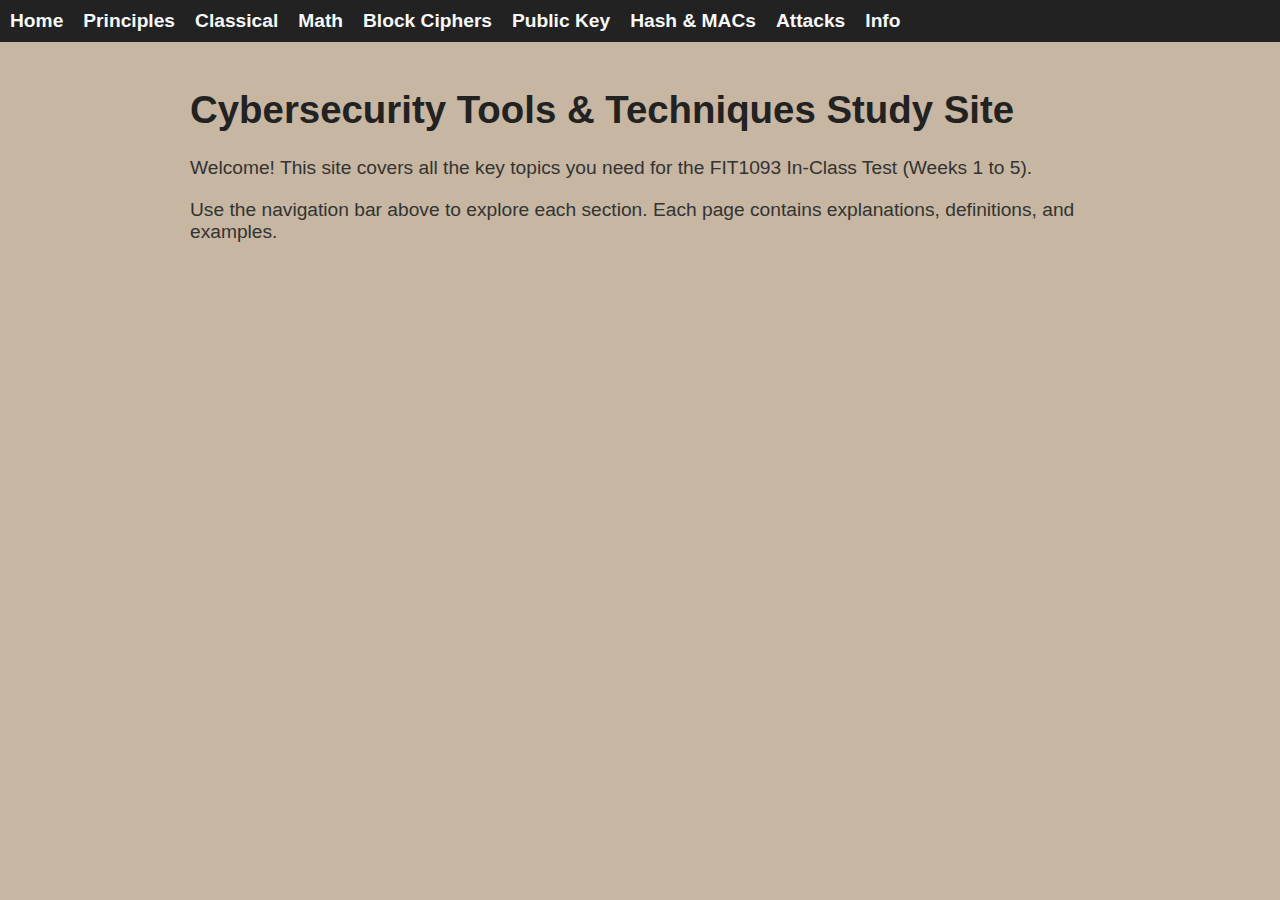
<file: index.html>
<!DOCTYPE html>
<html lang="en">
<head>
  <meta charset="UTF-8">
  <title>Cybersecurity Study Guide</title>
  <link rel="stylesheet" href="style.css">
</head>
<body>
  <nav>
    <ul>
      <li><a href="index.html">Home</a></li>
      <li><a href="1-principles.html">Principles</a></li>
      <li><a href="2-classical.html">Classical</a></li>
      <li><a href="3-math.html">Math</a></li>
      <li><a href="4-block.html">Block Ciphers</a></li>
      <li><a href="5-publickey.html">Public Key</a></li>
      <li><a href="6-hash.html">Hash & MACs</a></li>
      <li><a href="7-attacks.html">Attacks</a></li>
      <li><a href="info.html">Info</a></li>
    </ul>
  </nav>
  <div class="container">
    <h1>Cybersecurity Tools & Techniques Study Site</h1>
    <p>Welcome! This site covers all the key topics you need for the FIT1093 In-Class Test (Weeks 1 to 5).</p>
    <p>Use the navigation bar above to explore each section. Each page contains explanations, definitions, and examples.</p>
  </div>
</body>
</html>
</file>
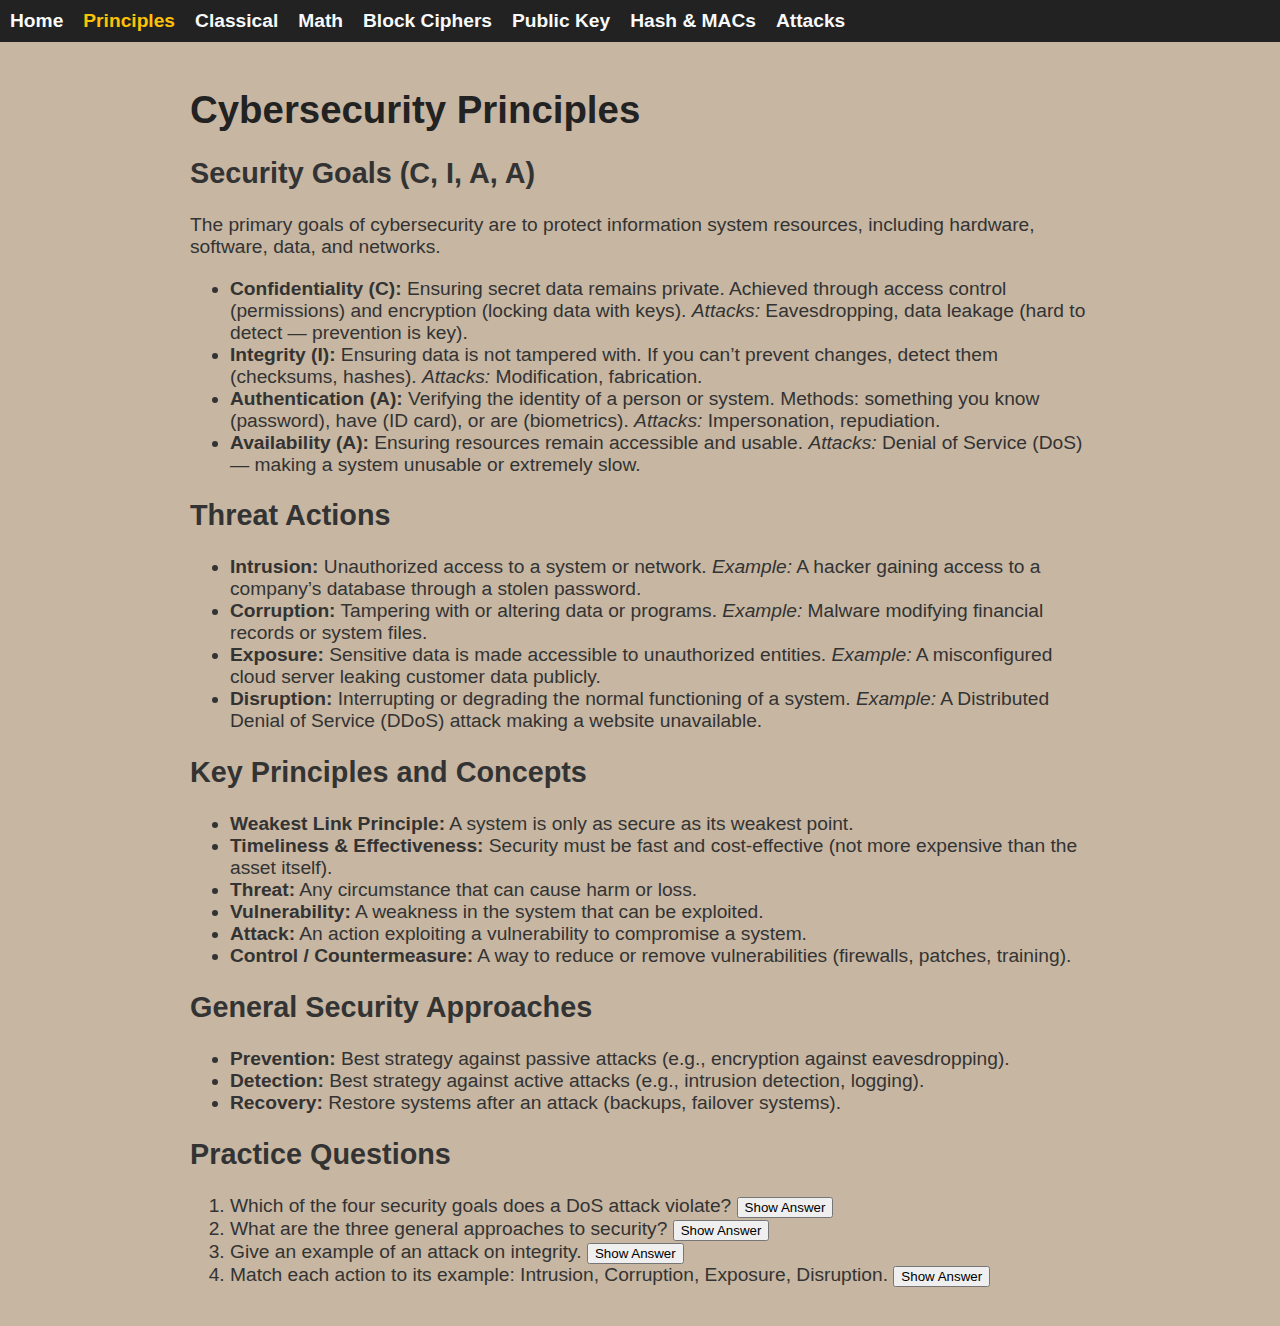
<file: 1-principles.html>
<!DOCTYPE html>
<html lang="en">
<head>
  <meta charset="UTF-8">
  <title>Cybersecurity Principles</title>
  <link rel="stylesheet" href="style.css">
</head>
<body>
  <nav>
    <ul>
      <li><a href="index.html">Home</a></li>
      <li><a href="1-principles.html">Principles</a></li>
      <li><a href="2-classical.html">Classical</a></li>
      <li><a href="3-math.html">Math</a></li>
      <li><a href="4-block.html">Block Ciphers</a></li>
      <li><a href="5-publickey.html">Public Key</a></li>
      <li><a href="6-hash.html">Hash & MACs</a></li>
      <li><a href="7-attacks.html">Attacks</a></li>
    </ul>
  </nav>

  <div class="container">
    <h1>Cybersecurity Principles</h1>

    <h2>Security Goals (C, I, A, A)</h2>
    <p>The primary goals of cybersecurity are to protect information system resources, including hardware, software, data, and networks.</p>
    <ul>
      <li><b>Confidentiality (C):</b> Ensuring secret data remains private.  
        Achieved through access control (permissions) and encryption (locking data with keys).  
        <i>Attacks:</i> Eavesdropping, data leakage (hard to detect — prevention is key).</li>
      <li><b>Integrity (I):</b> Ensuring data is not tampered with.  
        If you can’t prevent changes, detect them (checksums, hashes).  
        <i>Attacks:</i> Modification, fabrication.</li>
      <li><b>Authentication (A):</b> Verifying the identity of a person or system.  
        Methods: something you know (password), have (ID card), or are (biometrics).  
        <i>Attacks:</i> Impersonation, repudiation.</li>
      <li><b>Availability (A):</b> Ensuring resources remain accessible and usable.  
        <i>Attacks:</i> Denial of Service (DoS) — making a system unusable or extremely slow.</li>
    </ul>

    <h2>Threat Actions</h2>
    <ul>
      <li><b>Intrusion:</b> Unauthorized access to a system or network.  
        <i>Example:</i> A hacker gaining access to a company’s database through a stolen password.</li>
      <li><b>Corruption:</b> Tampering with or altering data or programs.  
        <i>Example:</i> Malware modifying financial records or system files.</li>
      <li><b>Exposure:</b> Sensitive data is made accessible to unauthorized entities.  
        <i>Example:</i> A misconfigured cloud server leaking customer data publicly.</li>
      <li><b>Disruption:</b> Interrupting or degrading the normal functioning of a system.  
        <i>Example:</i> A Distributed Denial of Service (DDoS) attack making a website unavailable.</li>
    </ul>

    <h2>Key Principles and Concepts</h2>
    <ul>
      <li><b>Weakest Link Principle:</b> A system is only as secure as its weakest point.</li>
      <li><b>Timeliness & Effectiveness:</b> Security must be fast and cost-effective (not more expensive than the asset itself).</li>
      <li><b>Threat:</b> Any circumstance that can cause harm or loss.</li>
      <li><b>Vulnerability:</b> A weakness in the system that can be exploited.</li>
      <li><b>Attack:</b> An action exploiting a vulnerability to compromise a system.</li>
      <li><b>Control / Countermeasure:</b> A way to reduce or remove vulnerabilities (firewalls, patches, training).</li>
    </ul>

    <h2>General Security Approaches</h2>
    <ul>
      <li><b>Prevention:</b> Best strategy against passive attacks (e.g., encryption against eavesdropping).</li>
      <li><b>Detection:</b> Best strategy against active attacks (e.g., intrusion detection, logging).</li>
      <li><b>Recovery:</b> Restore systems after an attack (backups, failover systems).</li>
    </ul>

    <h2>Practice Questions</h2>
    <ol>
      <li>
        Which of the four security goals does a DoS attack violate?
        <button class="toggle-answer">Show Answer</button>
        <div class="answer" style="display:none;">Availability.</div>
      </li>
      <li>
        What are the three general approaches to security?
        <button class="toggle-answer">Show Answer</button>
        <div class="answer" style="display:none;">Prevention, Detection, Recovery.</div>
      </li>
      <li>
        Give an example of an attack on integrity.
        <button class="toggle-answer">Show Answer</button>
        <div class="answer" style="display:none;">Data modification or fabrication, e.g., altering a financial transaction.</div>
      </li>
      <li>
        Match each action to its example:  
        Intrusion, Corruption, Exposure, Disruption.  
        <button class="toggle-answer">Show Answer</button>
        <div class="answer" style="display:none;">
          Intrusion → hacker breaks into a database.  
          Corruption → malware alters records.  
          Exposure → leaked cloud storage.  
          Disruption → DDoS attack.
        </div>
      </li>
    </ol>
  </div>

  <script src="script.js"></script>
</body>
</html>
</file>
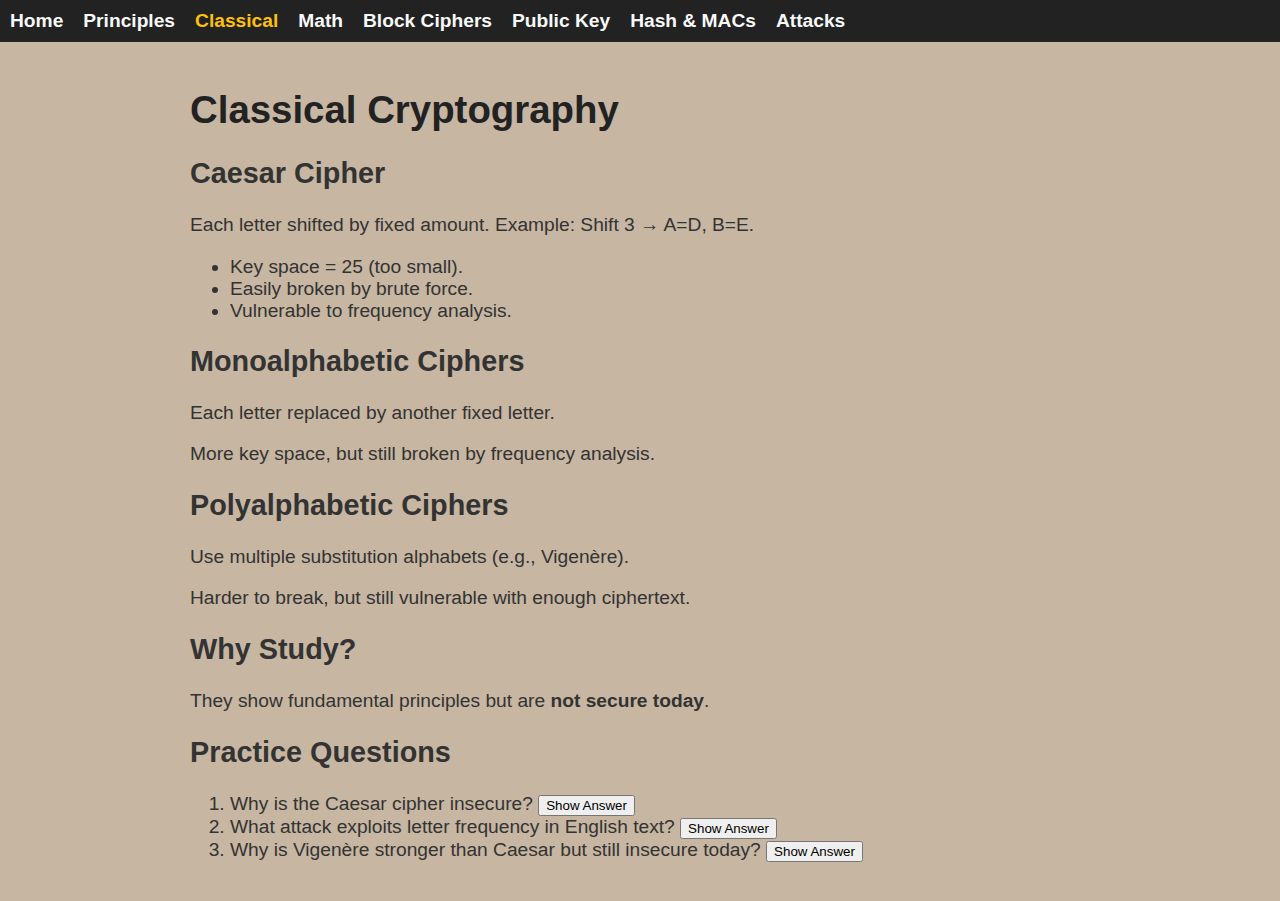
<file: 2-classical.html>
<!DOCTYPE html>
<html lang="en">
<head>
  <meta charset="UTF-8">
  <title>Classical Cryptography</title>
  <link rel="stylesheet" href="style.css">
</head>
<body>
  <nav> 
    <ul>
      <li><a href="index.html">Home</a></li>
      <li><a href="1-principles.html">Principles</a></li>
      <li><a href="2-classical.html">Classical</a></li>
      <li><a href="3-math.html">Math</a></li>
      <li><a href="4-block.html">Block Ciphers</a></li>
      <li><a href="5-publickey.html">Public Key</a></li>
      <li><a href="6-hash.html">Hash & MACs</a></li>
      <li><a href="7-attacks.html">Attacks</a></li>
    </ul>
 </nav>
  <div class="container">
    <h1>Classical Cryptography</h1>

    <h2>Caesar Cipher</h2>
    <p>Each letter shifted by fixed amount. Example: Shift 3 → A=D, B=E.</p>
    <ul>
      <li>Key space = 25 (too small).</li>
      <li>Easily broken by brute force.</li>
      <li>Vulnerable to frequency analysis.</li>
    </ul>

    <h2>Monoalphabetic Ciphers</h2>
    <p>Each letter replaced by another fixed letter.</p>
    <p>More key space, but still broken by frequency analysis.</p>

    <h2>Polyalphabetic Ciphers</h2>
    <p>Use multiple substitution alphabets (e.g., Vigenère).</p>
    <p>Harder to break, but still vulnerable with enough ciphertext.</p>

    <h2>Why Study?</h2>
    <p>They show fundamental principles but are <b>not secure today</b>.</p>
    <h2>Practice Questions</h2>
<ol>
  <li>
    Why is the Caesar cipher insecure?
    <button class="toggle-answer">Show Answer</button>
    <div class="answer" style="display:none;">Tiny key space (25 shifts), trivially brute-forced.</div>
  </li>
  <li>
    What attack exploits letter frequency in English text?
    <button class="toggle-answer">Show Answer</button>
    <div class="answer" style="display:none;">Frequency analysis.</div>
  </li>
  <li>
    Why is Vigenère stronger than Caesar but still insecure today?
    <button class="toggle-answer">Show Answer</button>
    <div class="answer" style="display:none;">Multiple alphabets resist simple frequency analysis, but long ciphertexts allow Kasiski/Index-of-Coincidence attacks.</div>
  </li>
</ol>

  </div>
  <script src="script.js"></script>
</body>
</html>
</file>
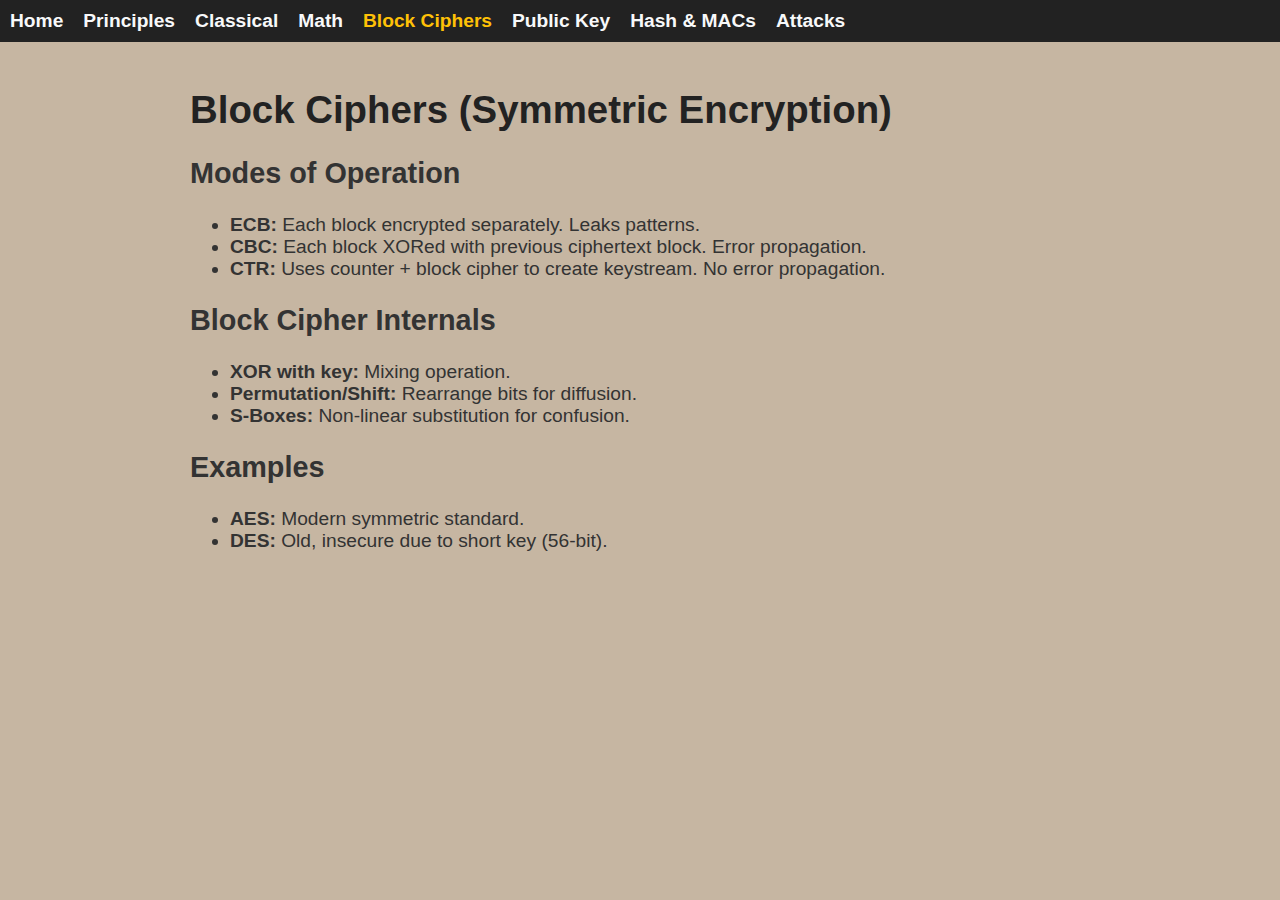
<file: 4-block.html>
<!DOCTYPE html>
<html lang="en">
<head>
  <meta charset="UTF-8">
  <title>Block Ciphers</title>
  <link rel="stylesheet" href="style.css">
</head>
<body>
  <nav>
    <ul>
      <li><a href="index.html">Home</a></li>
      <li><a href="1-principles.html">Principles</a></li>
      <li><a href="2-classical.html">Classical</a></li>
      <li><a href="3-math.html">Math</a></li>
      <li><a href="4-block.html">Block Ciphers</a></li>
      <li><a href="5-publickey.html">Public Key</a></li>
      <li><a href="6-hash.html">Hash & MACs</a></li>
      <li><a href="7-attacks.html">Attacks</a></li>
    </ul>
  </nav>
  <div class="container">
    <h1>Block Ciphers (Symmetric Encryption)</h1>

    <h2>Modes of Operation</h2>
    <ul>
      <li><b>ECB:</b> Each block encrypted separately. Leaks patterns.</li>
      <li><b>CBC:</b> Each block XORed with previous ciphertext block. Error propagation.</li>
      <li><b>CTR:</b> Uses counter + block cipher to create keystream. No error propagation.</li>
    </ul>

    <h2>Block Cipher Internals</h2>
    <ul>
      <li><b>XOR with key:</b> Mixing operation.</li>
      <li><b>Permutation/Shift:</b> Rearrange bits for diffusion.</li>
      <li><b>S-Boxes:</b> Non-linear substitution for confusion.</li>
    </ul>

    <h2>Examples</h2>
    <ul>
      <li><b>AES:</b> Modern symmetric standard.</li>
      <li><b>DES:</b> Old, insecure due to short key (56-bit).</li>
    </ul>
  </div>
  <script src="script.js"></script>
</body>
</html>
</file>
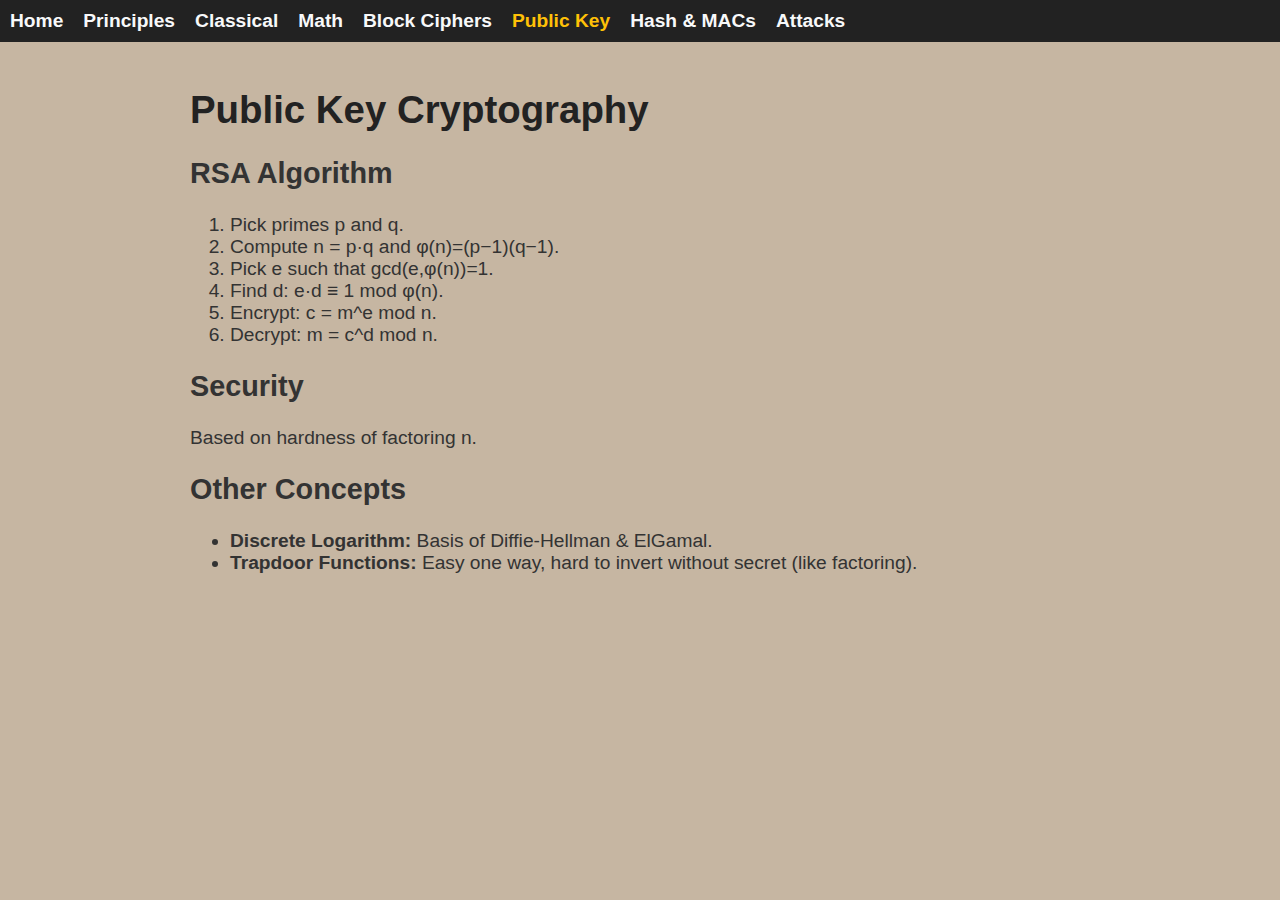
<file: 5-publickey.html>
<!DOCTYPE html>
<html lang="en">
<head>
  <meta charset="UTF-8">
  <title>Public Key Cryptography</title>
  <link rel="stylesheet" href="style.css">
</head>
<body>
  <nav>
    <ul>
      <li><a href="index.html">Home</a></li>
      <li><a href="1-principles.html">Principles</a></li>
      <li><a href="2-classical.html">Classical</a></li>
      <li><a href="3-math.html">Math</a></li>
      <li><a href="4-block.html">Block Ciphers</a></li>
      <li><a href="5-publickey.html">Public Key</a></li>
      <li><a href="6-hash.html">Hash & MACs</a></li>
      <li><a href="7-attacks.html">Attacks</a></li>
    </ul>
  </nav>
  <div class="container">
    <h1>Public Key Cryptography</h1>

    <h2>RSA Algorithm</h2>
    <ol>
      <li>Pick primes p and q.</li>
      <li>Compute n = p·q and φ(n)=(p−1)(q−1).</li>
      <li>Pick e such that gcd(e,φ(n))=1.</li>
      <li>Find d: e·d ≡ 1 mod φ(n).</li>
      <li>Encrypt: c = m^e mod n.</li>
      <li>Decrypt: m = c^d mod n.</li>
    </ol>

    <h2>Security</h2>
    <p>Based on hardness of factoring n.</p>

    <h2>Other Concepts</h2>
    <ul>
      <li><b>Discrete Logarithm:</b> Basis of Diffie-Hellman & ElGamal.</li>
      <li><b>Trapdoor Functions:</b> Easy one way, hard to invert without secret (like factoring).</li>
    </ul>
  </div>
  <script src="script.js"></script>
</body>
</html>
</file>
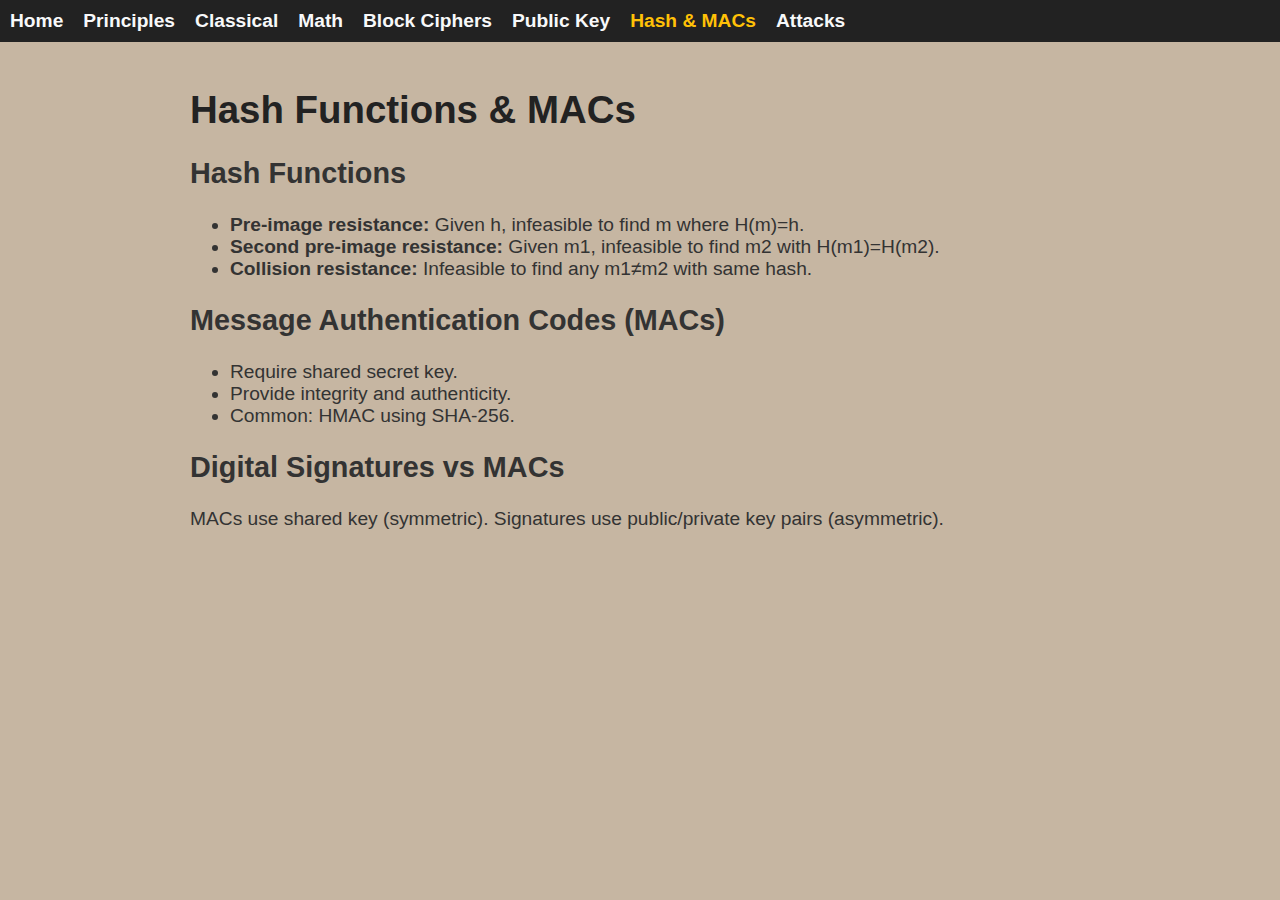
<file: 6-hash.html>
<!DOCTYPE html>
<html lang="en">
<head>
  <meta charset="UTF-8">
  <title>Hash Functions & MACs</title>
  <link rel="stylesheet" href="style.css">
</head>
<body>
  <nav>
    <ul>
      <li><a href="index.html">Home</a></li>
      <li><a href="1-principles.html">Principles</a></li>
      <li><a href="2-classical.html">Classical</a></li>
      <li><a href="3-math.html">Math</a></li>
      <li><a href="4-block.html">Block Ciphers</a></li>
      <li><a href="5-publickey.html">Public Key</a></li>
      <li><a href="6-hash.html">Hash & MACs</a></li>
      <li><a href="7-attacks.html">Attacks</a></li>
    </ul>
  </nav>
  <div class="container">
    <h1>Hash Functions & MACs</h1>

    <h2>Hash Functions</h2>
    <ul>
      <li><b>Pre-image resistance:</b> Given h, infeasible to find m where H(m)=h.</li>
      <li><b>Second pre-image resistance:</b> Given m1, infeasible to find m2 with H(m1)=H(m2).</li>
      <li><b>Collision resistance:</b> Infeasible to find any m1≠m2 with same hash.</li>
    </ul>

    <h2>Message Authentication Codes (MACs)</h2>
    <ul>
      <li>Require shared secret key.</li>
      <li>Provide integrity and authenticity.</li>
      <li>Common: HMAC using SHA-256.</li>
    </ul>

    <h2>Digital Signatures vs MACs</h2>
    <p>MACs use shared key (symmetric).  
       Signatures use public/private key pairs (asymmetric).</p>
  </div>
  <script src="script.js"></script>
</body>
</html>
</file>
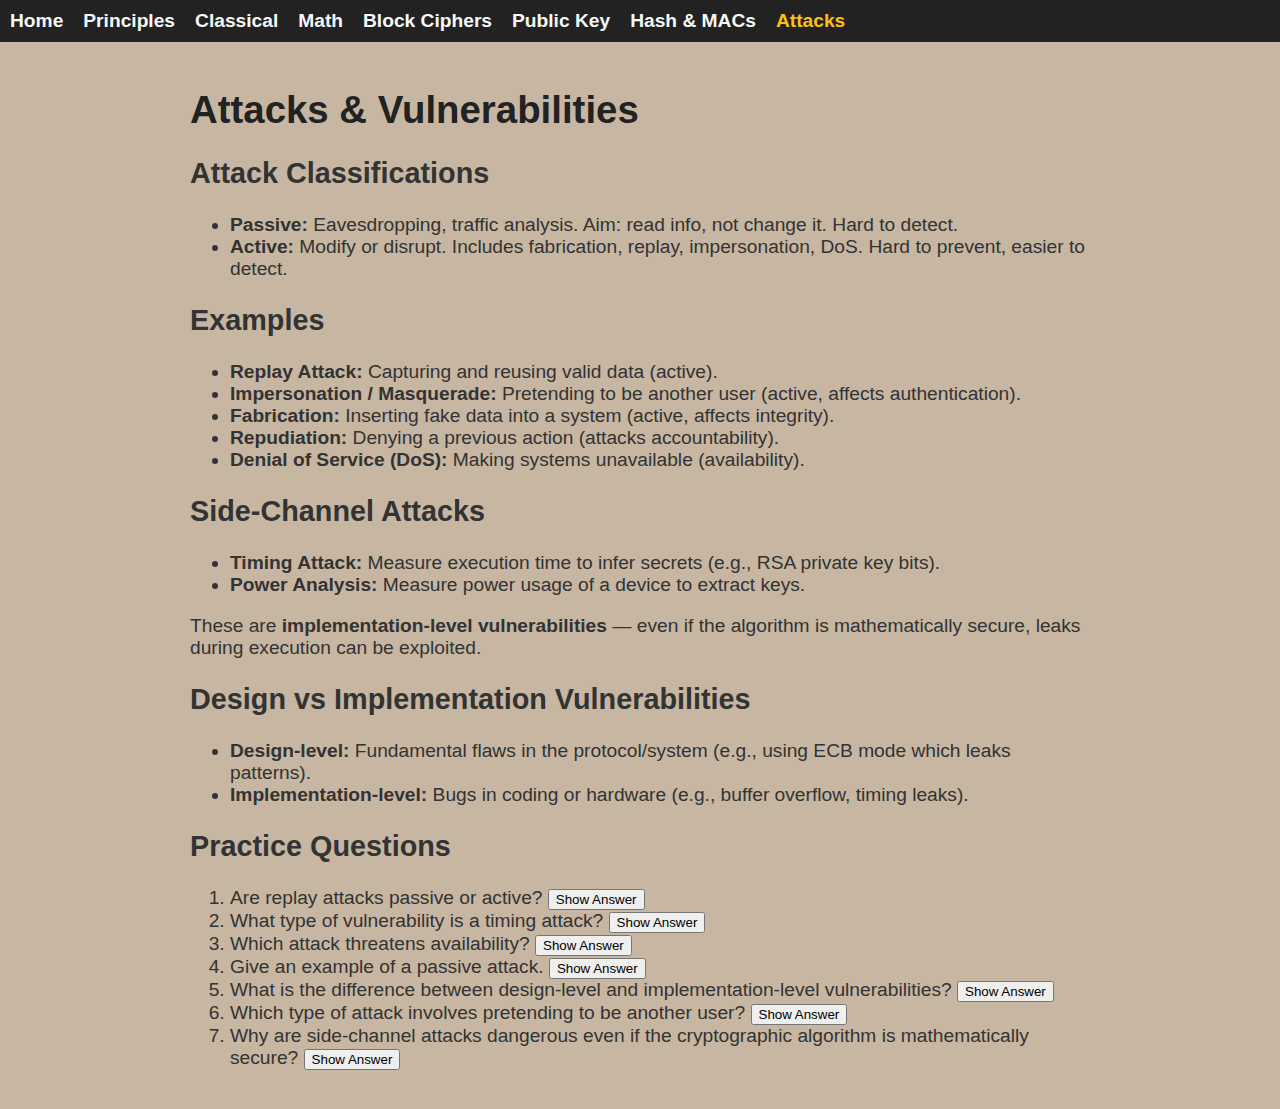
<file: 7-attacks.html>
<!DOCTYPE html>
<html lang="en">
<head>
  <meta charset="UTF-8">
  <title>Attacks & Vulnerabilities</title>
  <link rel="stylesheet" href="style.css">
</head>
<body>
  <nav>
    <ul>
      <li><a href="index.html">Home</a></li>
      <li><a href="1-principles.html">Principles</a></li>
      <li><a href="2-classical.html">Classical</a></li>
      <li><a href="3-math.html">Math</a></li>
      <li><a href="4-block.html">Block Ciphers</a></li>
      <li><a href="5-publickey.html">Public Key</a></li>
      <li><a href="6-hash.html">Hash & MACs</a></li>
      <li><a href="7-attacks.html">Attacks</a></li>
    </ul>
  </nav>

  <div class="container">
    <h1>Attacks & Vulnerabilities</h1>

    <h2>Attack Classifications</h2>
    <ul>
      <li><b>Passive:</b> Eavesdropping, traffic analysis. Aim: read info, not change it. Hard to detect.</li>
      <li><b>Active:</b> Modify or disrupt. Includes fabrication, replay, impersonation, DoS. Hard to prevent, easier to detect.</li>
    </ul>

    <h2>Examples</h2>
    <ul>
      <li><b>Replay Attack:</b> Capturing and reusing valid data (active).</li>
      <li><b>Impersonation / Masquerade:</b> Pretending to be another user (active, affects authentication).</li>
      <li><b>Fabrication:</b> Inserting fake data into a system (active, affects integrity).</li>
      <li><b>Repudiation:</b> Denying a previous action (attacks accountability).</li>
      <li><b>Denial of Service (DoS):</b> Making systems unavailable (availability).</li>
    </ul>

    <h2>Side-Channel Attacks</h2>
    <ul>
      <li><b>Timing Attack:</b> Measure execution time to infer secrets (e.g., RSA private key bits).</li>
      <li><b>Power Analysis:</b> Measure power usage of a device to extract keys.</li>
    </ul>
    <p>These are <b>implementation-level vulnerabilities</b> — even if the algorithm is mathematically secure, leaks during execution can be exploited.</p>

    <h2>Design vs Implementation Vulnerabilities</h2>
    <ul>
      <li><b>Design-level:</b> Fundamental flaws in the protocol/system (e.g., using ECB mode which leaks patterns).</li>
      <li><b>Implementation-level:</b> Bugs in coding or hardware (e.g., buffer overflow, timing leaks).</li>
    </ul>

    <h2>Practice Questions</h2>
<ol>
  <li>
    Are replay attacks passive or active?
    <button class="toggle-answer">Show Answer</button>
    <div class="answer" style="display:none;">Active.</div>
  </li>
  <li>
    What type of vulnerability is a timing attack?
    <button class="toggle-answer">Show Answer</button>
    <div class="answer" style="display:none;">Implementation-level.</div>
  </li>
  <li>
    Which attack threatens availability?
    <button class="toggle-answer">Show Answer</button>
    <div class="answer" style="display:none;">Denial of Service (DoS).</div>
  </li>
  <li>
    Give an example of a passive attack.
    <button class="toggle-answer">Show Answer</button>
    <div class="answer" style="display:none;">Eavesdropping or traffic analysis.</div>
  </li>
  <li>
    What is the difference between design-level and implementation-level vulnerabilities?
    <button class="toggle-answer">Show Answer</button>
    <div class="answer" style="display:none;">
      Design-level: flaws in the protocol/system itself (e.g., ECB mode leaks patterns). <br>
      Implementation-level: bugs in code or hardware (e.g., buffer overflow, timing leaks).
    </div>
  </li>
  <li>
    Which type of attack involves pretending to be another user?
    <button class="toggle-answer">Show Answer</button>
    <div class="answer" style="display:none;">Impersonation or masquerade attack.</div>
  </li>
  <li>
    Why are side-channel attacks dangerous even if the cryptographic algorithm is mathematically secure?
    <button class="toggle-answer">Show Answer</button>
    <div class="answer" style="display:none;">
      Because they exploit information leaked during implementation (like timing or power usage) to recover secrets, bypassing the algorithm's theoretical security.
    </div>
  </li>
</ol>

  </div>

  <script src="script.js"></script>
</body>
</html>
</file>
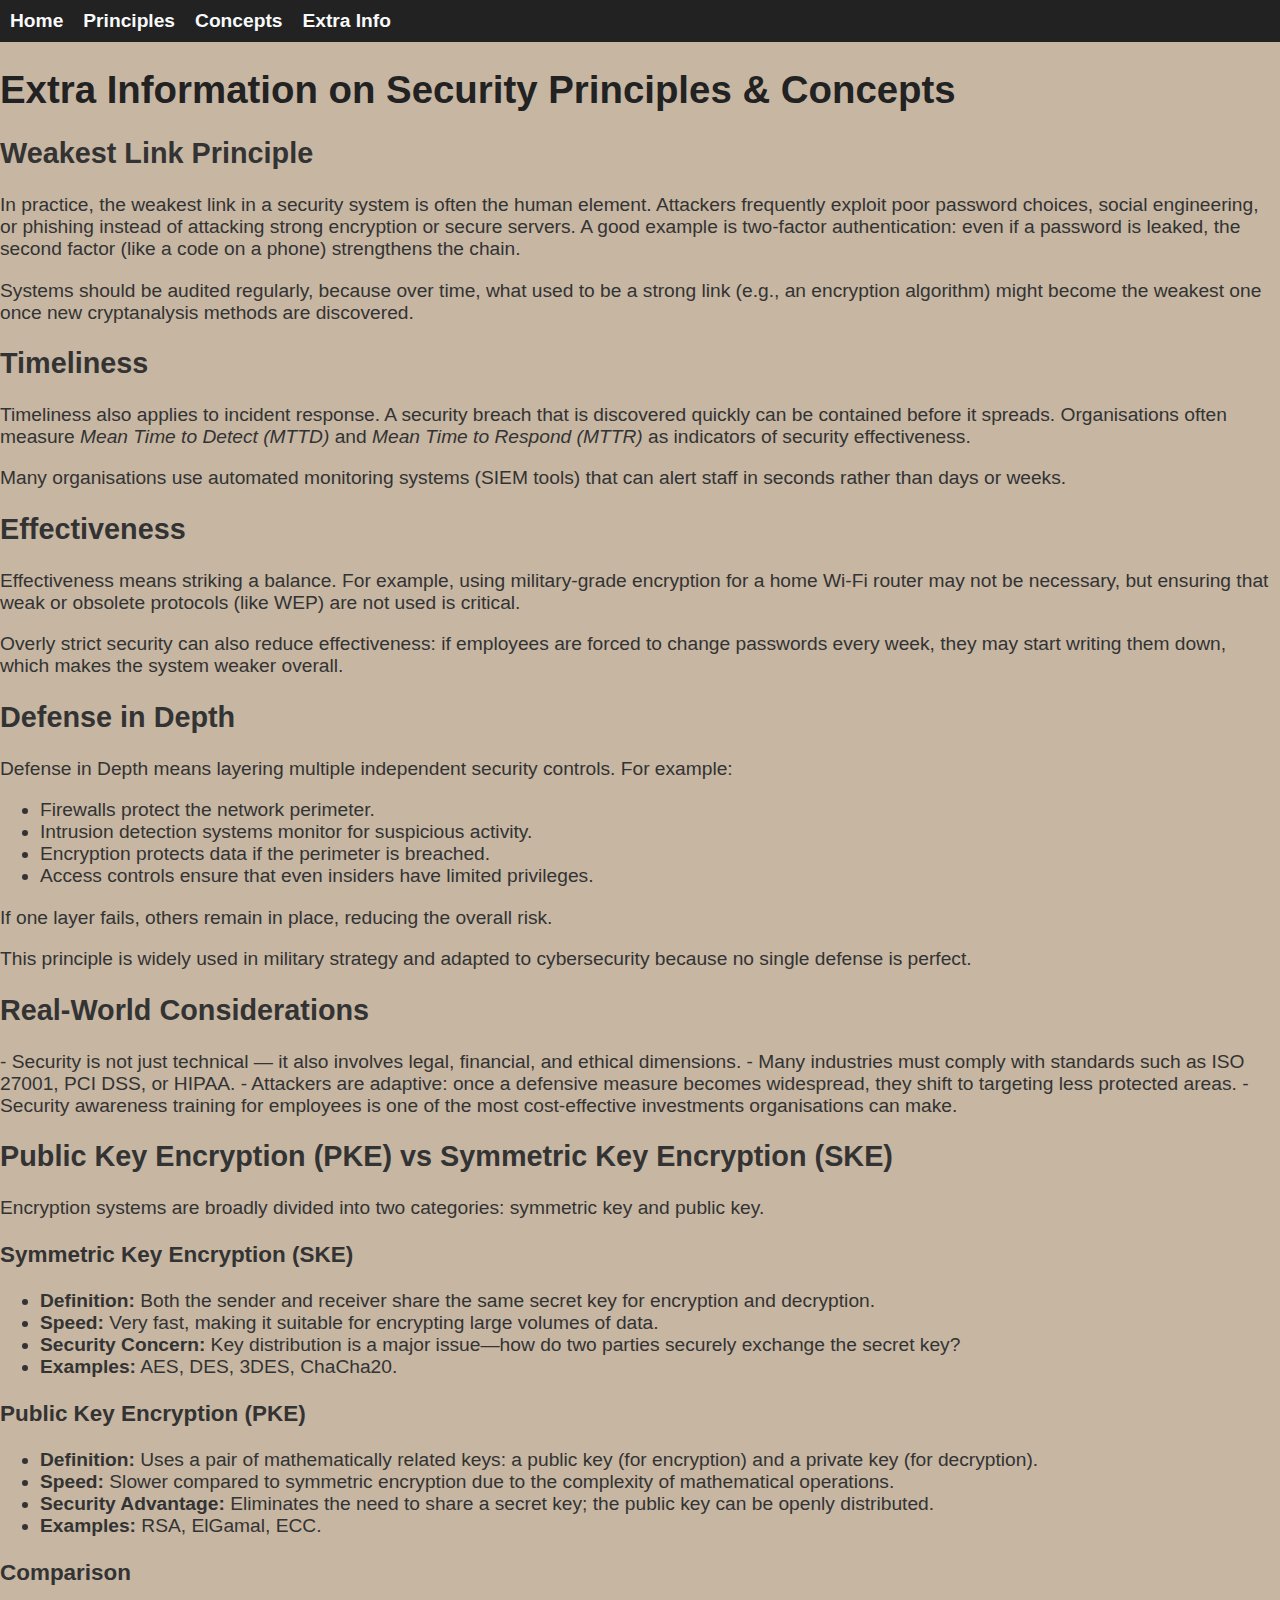
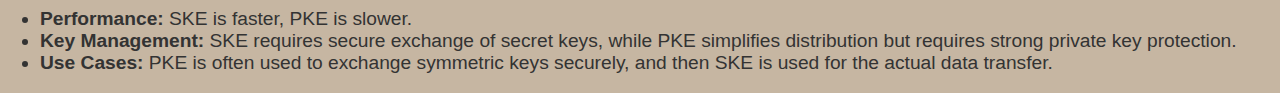
<file: info.html>
<!DOCTYPE html>
<html lang="en">
<head>
  <meta charset="UTF-8">
  <title>Extra Information</title>
  <link rel="stylesheet" href="style.css">
</head>
<body>
  <nav>
    <ul>
      <li><a href="index.html">Home</a></li>
      <li><a href="1-principles.html">Principles</a></li>
      <li><a href="2-concepts.html">Concepts</a></li>
      <li><a href="info.html">Extra Info</a></li>
    </ul>
  </nav>

  <h1>Extra Information on Security Principles & Concepts</h1>

  <section>
    <h2>Weakest Link Principle</h2>
    <p>
      In practice, the weakest link in a security system is often the human element. 
      Attackers frequently exploit poor password choices, social engineering, or 
      phishing instead of attacking strong encryption or secure servers.  
      A good example is two-factor authentication: even if a password is leaked, 
      the second factor (like a code on a phone) strengthens the chain.
    </p>
    <p>
      Systems should be audited regularly, because over time, what used to be a strong 
      link (e.g., an encryption algorithm) might become the weakest one once new 
      cryptanalysis methods are discovered.
    </p>
  </section>

  <section>
    <h2>Timeliness</h2>
    <p>
      Timeliness also applies to incident response. A security breach that is discovered 
      quickly can be contained before it spreads. Organisations often measure 
      <i>Mean Time to Detect (MTTD)</i> and <i>Mean Time to Respond (MTTR)</i> as 
      indicators of security effectiveness.
    </p>
    <p>
      Many organisations use automated monitoring systems (SIEM tools) that can 
      alert staff in seconds rather than days or weeks.
    </p>
  </section>

  <section>
    <h2>Effectiveness</h2>
    <p>
      Effectiveness means striking a balance. For example, using military-grade 
      encryption for a home Wi-Fi router may not be necessary, but ensuring that 
      weak or obsolete protocols (like WEP) are not used is critical.  
    </p>
    <p>
      Overly strict security can also reduce effectiveness: if employees are forced 
      to change passwords every week, they may start writing them down, which makes 
      the system weaker overall.
    </p>
  </section>

  <section>
    <h2>Defense in Depth</h2>
    <p>
      Defense in Depth means layering multiple independent security controls.  
      For example:
      <ul>
        <li>Firewalls protect the network perimeter.</li>
        <li>Intrusion detection systems monitor for suspicious activity.</li>
        <li>Encryption protects data if the perimeter is breached.</li>
        <li>Access controls ensure that even insiders have limited privileges.</li>
      </ul>
      If one layer fails, others remain in place, reducing the overall risk.
    </p>
    <p>
      This principle is widely used in military strategy and adapted to cybersecurity 
      because no single defense is perfect.
    </p>
  </section>

  <section>
    <h2>Real-World Considerations</h2>
    <p>
      - Security is not just technical — it also involves legal, financial, and ethical dimensions.  
      - Many industries must comply with standards such as ISO 27001, PCI DSS, or HIPAA.  
      - Attackers are adaptive: once a defensive measure becomes widespread, they shift 
        to targeting less protected areas.  
      - Security awareness training for employees is one of the most cost-effective 
        investments organisations can make.  
    </p>
  </section>

  <h2>Public Key Encryption (PKE) vs Symmetric Key Encryption (SKE)</h2>
<p>Encryption systems are broadly divided into two categories: symmetric key and public key.</p>

<h3>Symmetric Key Encryption (SKE)</h3>
<ul>
  <li><b>Definition:</b> Both the sender and receiver share the same secret key for encryption and decryption.</li>
  <li><b>Speed:</b> Very fast, making it suitable for encrypting large volumes of data.</li>
  <li><b>Security Concern:</b> Key distribution is a major issue—how do two parties securely exchange the secret key?</li>
  <li><b>Examples:</b> AES, DES, 3DES, ChaCha20.</li>
</ul>

<h3>Public Key Encryption (PKE)</h3>
<ul>
  <li><b>Definition:</b> Uses a pair of mathematically related keys: a public key (for encryption) and a private key (for decryption).</li>
  <li><b>Speed:</b> Slower compared to symmetric encryption due to the complexity of mathematical operations.</li>
  <li><b>Security Advantage:</b> Eliminates the need to share a secret key; the public key can be openly distributed.</li>
  <li><b>Examples:</b> RSA, ElGamal, ECC.</li>
</ul>

<h3>Comparison</h3>
<ul>
  <li><b>Performance:</b> SKE is faster, PKE is slower.</li>
  <li><b>Key Management:</b> SKE requires secure exchange of secret keys, while PKE simplifies distribution but requires strong private key protection.</li>
  <li><b>Use Cases:</b> PKE is often used to exchange symmetric keys securely, and then SKE is used for the actual data transfer.</li>
</ul>


</body>
</html>
</file>
<file: style.css>
body {
  font-family: Arial, sans-serif;
  font-size: larger;
  margin: 0;
  padding: 0;
  background: #c6b6a2;
  color: #333;
}

nav {
  background: #222;
  padding: 10px;
}

nav ul {
  list-style: none;
  margin: 0;
  padding: 0;
  display: flex;
}

nav li {
  margin-right: 20px;
}

nav a {
  text-decoration: none;
  color: #f8f9fa;
  font-weight: bold;
}

nav a:hover {
  color: #17a2b8;
}

.container {
  padding: 20px;
  max-width: 900px;
  margin: auto;
}
h1 {
  color: #222;
}
</file>
